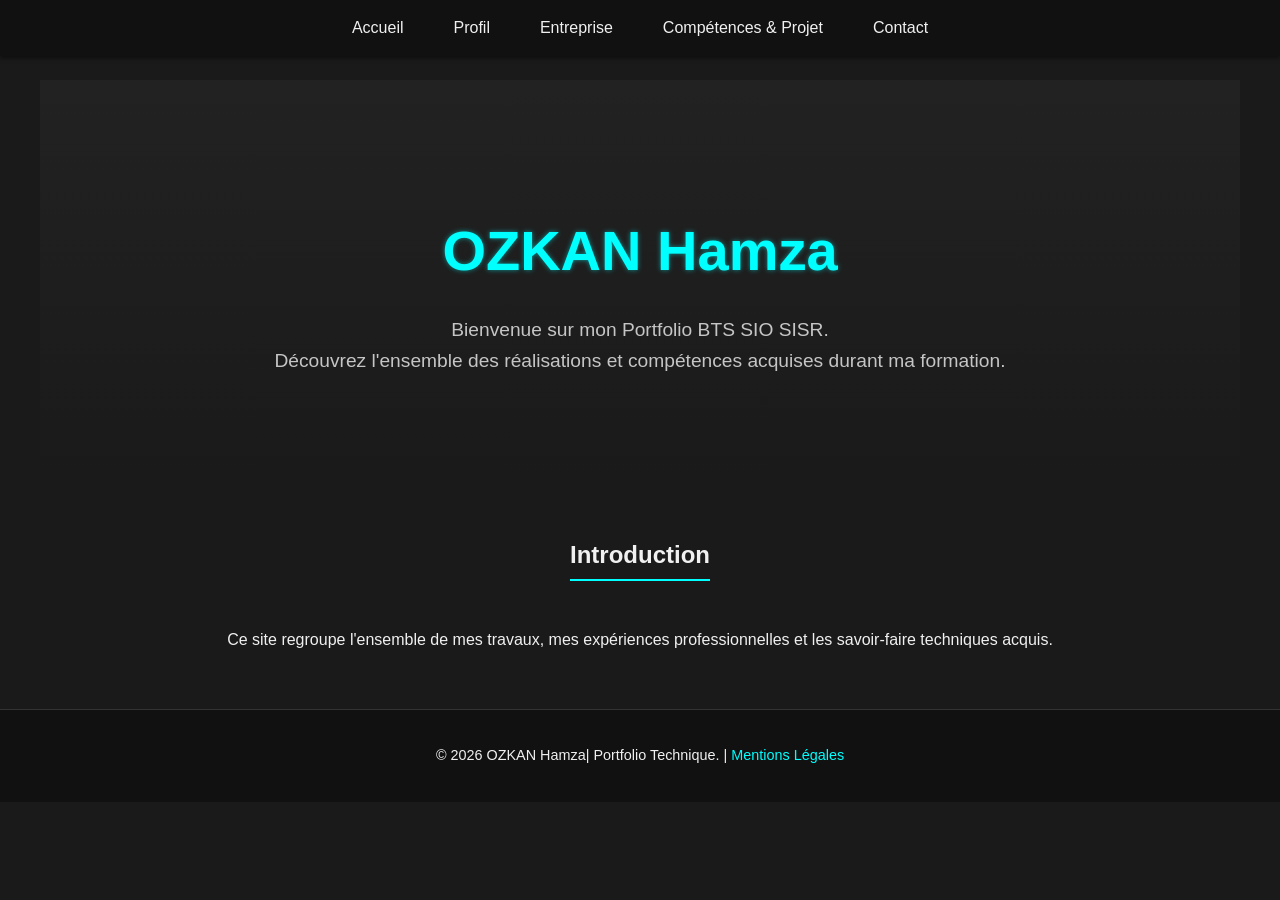
<file: index.html>
<!DOCTYPE html>
<html lang="fr">
<head>
    <meta charset="UTF-8">
    <meta name="viewport" content="width=device-width, initial-scale=1.0">
    <title>Accueil - OZKAN Hamza Portfolio BTS SIO SISR</title>
    <link rel="stylesheet" href="portfolio.css"> 
</head>
<body>

    <nav class="header-nav">
        <ul class="nav-list">
            <li><a href="portfolio.html">Accueil</a></li>
            <li><a href="Profil.html">Profil</a></li>
            <li><a href="Entreprise.html">Entreprise</a></li>
            <li><a href="Competences.html">Compétences & Projet</a></li>
            <li><a href="contact.html">Contact</a></li>
        </ul>
    </nav>

    <div class="container">
        
        <section id="accueil" class="hero">
            <h1>OZKAN Hamza</h1>
            <p>
                Bienvenue sur mon Portfolio BTS SIO SISR.
                <br>
                Découvrez l'ensemble des réalisations et compétences acquises durant ma formation.
            </p>
        </section>

        <section style="text-align: center; padding: 20px;">
             <h2 class="section-title">Introduction</h2>
             <p>Ce site regroupe l'ensemble de mes travaux, mes expériences professionnelles et les savoir-faire techniques acquis.</p>
        </section>


    </div>

    <footer>
        <p>&copy; 2026 OZKAN Hamza| Portfolio Technique. | <a href="#">Mentions Légales</a></p>
    </footer>

</body>
</html>
</file>
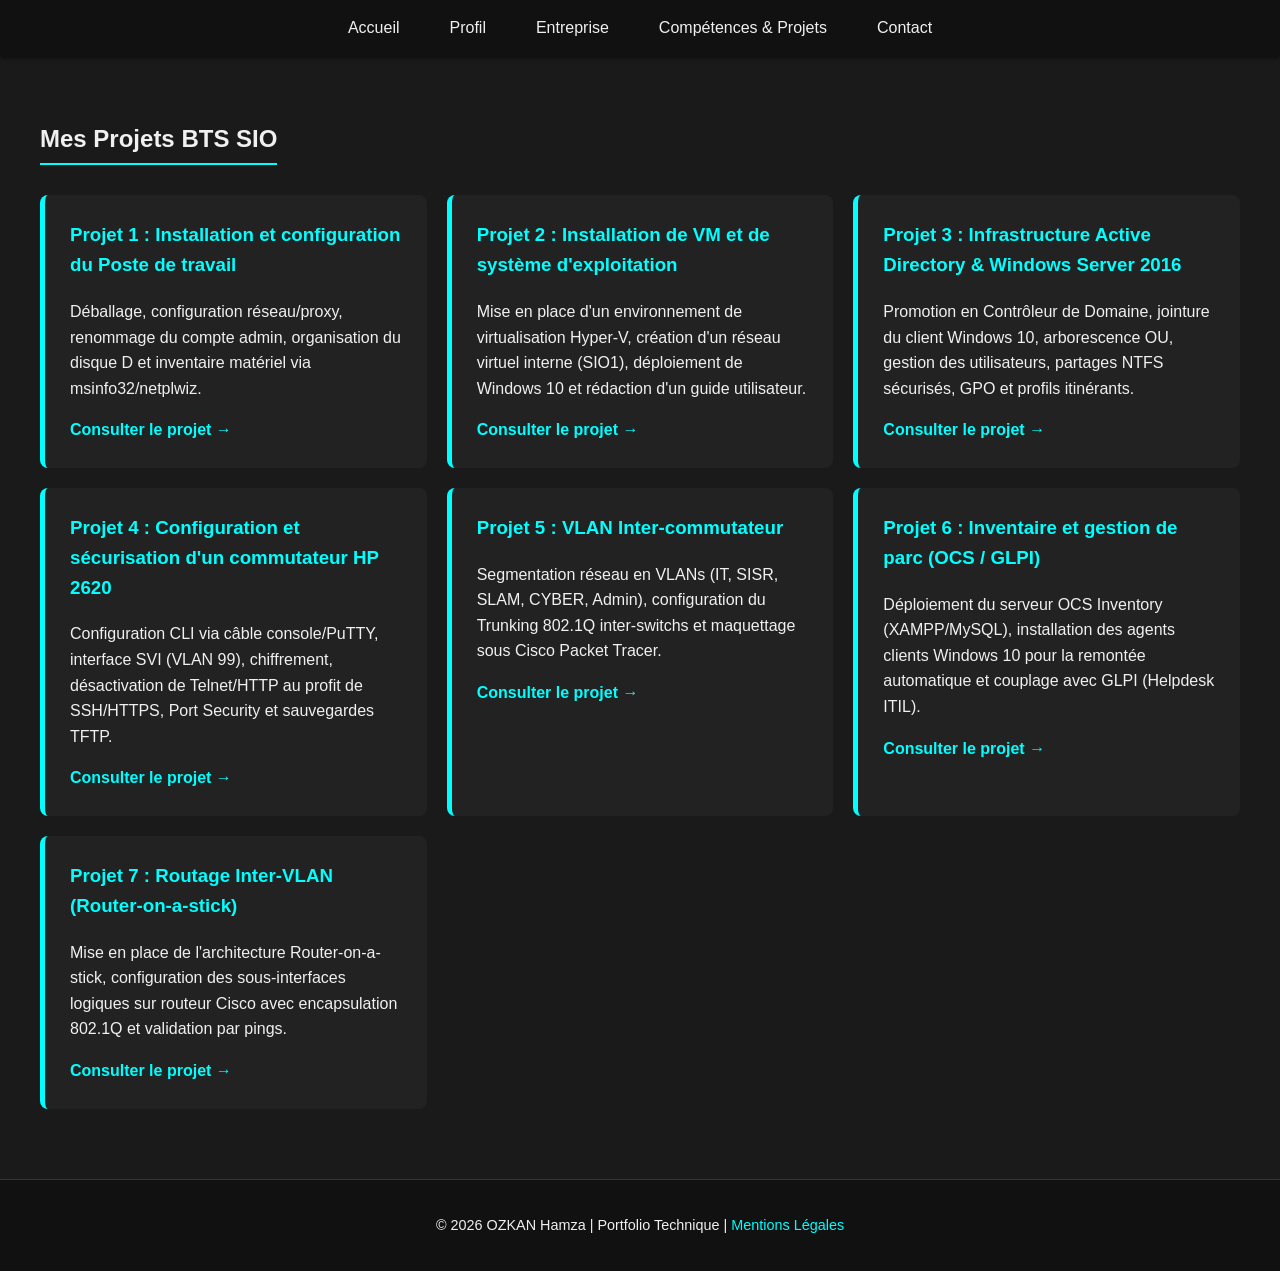
<file: Competences.html>
<!DOCTYPE html>
<html lang="fr">
<head>
    <meta charset="UTF-8">
    <meta name="viewport" content="width=device-width, initial-scale=1.0">
    <title>Mes Projets BTS SIO</title>
    <link rel="stylesheet" href="portfolio.css">
</head>
<body>

    <nav class="header-nav">
        <ul class="nav-list">
            <li><a href="portfolio.html">Accueil</a></li>
            <li><a href="Profil.html">Profil</a></li>
            <li><a href="Entreprise.html">Entreprise</a></li>
            <li><a href="Competences.html">Compétences & Projets</a></li>
            <li><a href="contact.html">Contact</a></li>
        </ul>
    </nav>

    <div class="container">

        <h2 class="section-title">Mes Projets BTS SIO</h2>
        
        <div class="cards-grid">

            <!-- PROJET 1 -->
            <div class="card">
                <h3>Projet 1 : Installation et configuration du Poste de travail</h3>
                <p>Déballage, configuration réseau/proxy, renommage du compte admin, organisation du disque D et inventaire matériel via msinfo32/netplwiz.</p>
                <a href="Projet/Projet1_ installation et configuration du Poste de travail (1).pdf" target="_blank" rel="noopener noreferrer">Consulter le projet &rarr;</a>
            </div>

            <!-- PROJET 2 -->
            <div class="card">
                <h3>Projet 2 : Installation de VM et de système d'exploitation</h3>
                <p>Mise en place d'un environnement de virtualisation Hyper-V, création d'un réseau virtuel interne (SIO1), déploiement de Windows 10 et rédaction d'un guide utilisateur.</p>
                <a href="Projet/Projet2-Installation de VM et de système d'exploitation (2).pdf" target="_blank" rel="noopener noreferrer">Consulter le projet &rarr;</a>
            </div>

            <!-- PROJET 3 -->
            <div class="card">
                <h3>Projet 3 : Infrastructure Active Directory & Windows Server 2016</h3>
                <p>Promotion en Contrôleur de Domaine, jointure du client Windows 10, arborescence OU, gestion des utilisateurs, partages NTFS sécurisés, GPO et profils itinérants.</p>
                <a href="Projet/Projet3-Windows2016 (1).pdf" target="_blank" rel="noopener noreferrer">Consulter le projet &rarr;</a>
            </div>

            <!-- PROJET 4 -->
            <div class="card">
                <h3>Projet 4 : Configuration et sécurisation d'un commutateur HP 2620</h3>
                <p>Configuration CLI via câble console/PuTTY, interface SVI (VLAN 99), chiffrement, désactivation de Telnet/HTTP au profit de SSH/HTTPS, Port Security et sauvegardes TFTP.</p>
                <a href="Projet/Projet4-Concepts et configuration de base de la commutation_HP2620_SWITCH 4 (1).pdf" target="_blank" rel="noopener noreferrer">Consulter le projet &rarr;</a>
            </div>

            <!-- PROJET 5 -->
            <div class="card">
                <h3>Projet 5 : VLAN Inter-commutateur</h3>
                <p>Segmentation réseau en VLANs (IT, SISR, SLAM, CYBER, Admin), configuration du Trunking 802.1Q inter-switchs et maquettage sous Cisco Packet Tracer.</p>
                <a href="Projet/Projet5-VLAN  inter-commutateur_Switch 2 (1).pdf" target="_blank" rel="noopener noreferrer">Consulter le projet &rarr;</a>
            </div>

            <!-- PROJET 6 -->
            <div class="card">
                <h3>Projet 6 : Inventaire et gestion de parc (OCS / GLPI)</h3>
                <p>Déploiement du serveur OCS Inventory (XAMPP/MySQL), installation des agents clients Windows 10 pour la remontée automatique et couplage avec GLPI (Helpdesk ITIL).</p>
                <a href="Projet/Projet6-OCS-GLPI  (1).pdf" target="_blank" rel="noopener noreferrer">Consulter le projet &rarr;</a>
            </div>

            <!-- PROJET 7 -->
            <div class="card">
                <h3>Projet 7 : Routage Inter-VLAN (Router-on-a-stick)</h3>
                <p>Mise en place de l'architecture Router-on-a-stick, configuration des sous-interfaces logiques sur routeur Cisco avec encapsulation 802.1Q et validation par pings.</p>
                <a href="Projet/Projet7  routage intervlan (1).pdf" target="_blank" rel="noopener noreferrer">Consulter le projet &rarr;</a>
            </div>

        </div>

    </div>

    <footer>
        <p>&copy; 2026 OZKAN Hamza | Portfolio Technique | <a href="#">Mentions Légales</a></p>
    </footer>

</body>
</html>
</file>
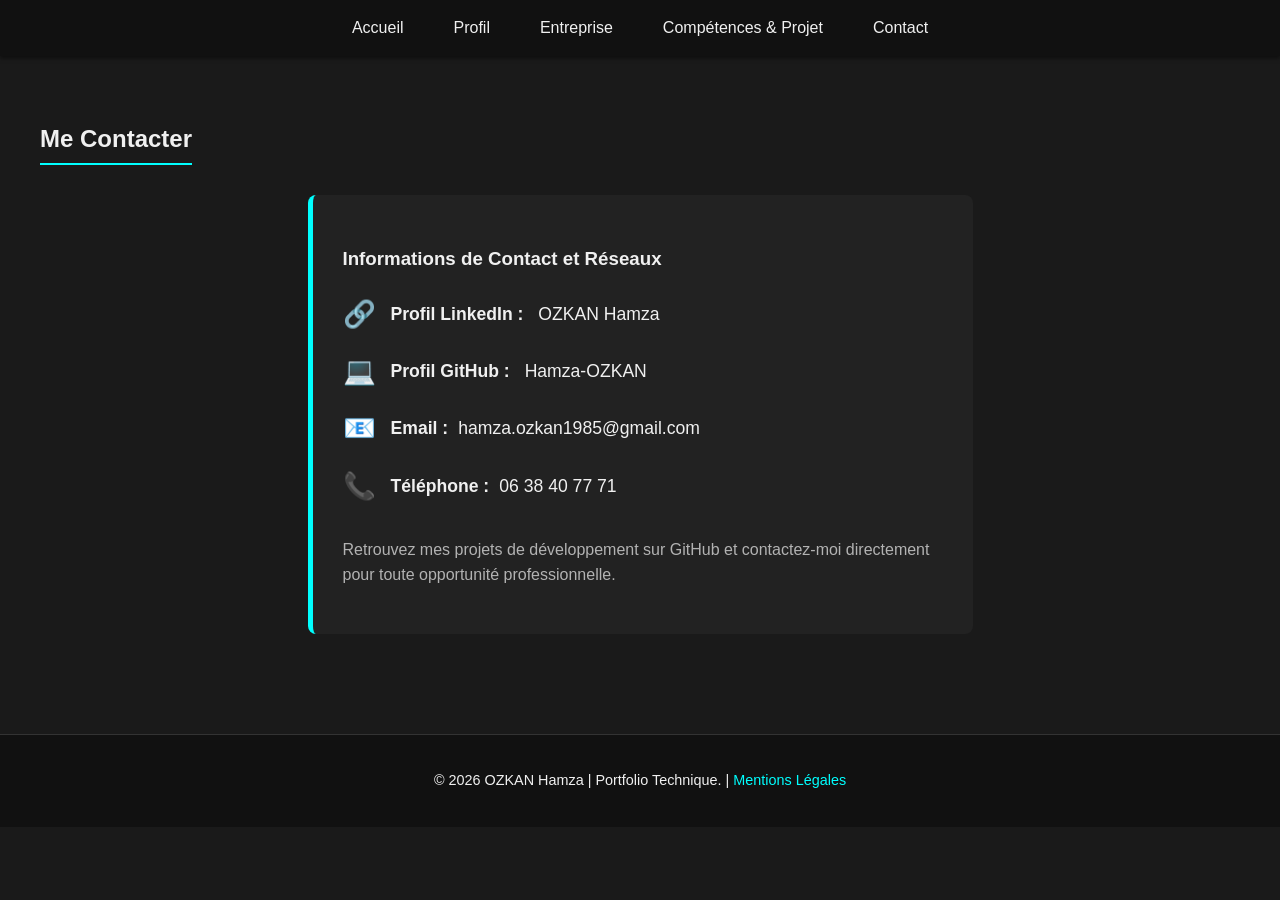
<file: contact.html>
<!DOCTYPE html>
<html lang="fr">
<head>
    <meta charset="UTF-8">
    <meta name="viewport" content="width=device-width, initial-scale=1.0">
    <title>Contact - OZKAN Hamza</title>
    <link rel="stylesheet" href="portfolio.css">
    <style>
        /* Styles spécifiques pour centrer le contenu */
        .contact-content {
            display: flex;
            flex-direction: column;
            align-items: center;
            gap: 40px;
            padding-bottom: 80px;
        }

        /* La carte de détails (mise en évidence de l'email/téléphone/LinkedIn/GitHub) */
        .contact-details {
            width: 100%;
            max-width: 600px;
            background-color: var(--darker-element);
            padding: 30px;
            border-radius: 8px;
            border-left: 5px solid var(--accent-color);
        }

        .contact-info-item {
            margin: 15px 0;
            font-size: 1.1em;
            display: flex;
            align-items: center;
        }

        /* Utilisation d'icônes ou d'emojis pour un style technique */
        .icon-mail::before { content: "📧"; }
        .icon-phone::before { content: "📞"; }
        .icon-linkedin::before { content: "🔗"; } 
        .icon-github::before { content: "💻"; } /* Nouvelle icône pour GitHub */

        .contact-info-item span {
            color: var(--accent-color);
            margin-right: 15px;
            font-size: 1.5em;
        }
        
        /* Assurez-vous que le texte du lien soit lisible */
        .contact-info-item a {
            color: var(--text-light); 
            text-decoration: none; 
            margin-left: 10px;
            transition: color 0.3s;
        }

        .contact-info-item a:hover {
            color: var(--accent-color);
        }
    </style>
</head>
<body>

    <nav class="header-nav">
        <ul class="nav-list">
            <li><a href="portfolio.html">Accueil</a></li>
            <li><a href="Profil.html">Profil</a></li>
            <li><a href="Entreprise.html">Entreprise</a></li>
            <li><a href="Competences.html">Compétences & Projet</a></li>
            <li><a href="contact.html">Contact</a></li>
        </ul>
    </nav>

    <div class="container">

        <h2 class="section-title">Me Contacter</h2>

        <div class="contact-content">
            
            <div class="contact-details">
                <h3>Informations de Contact et Réseaux</h3>
                
                <div class="contact-info-item">
                    <span class="icon-linkedin"></span>
                    <strong>Profil LinkedIn :</strong>   
                    <a href="https://www.linkedin.com/in/hamza-ozkan-2b1b23384/" target="_blank" rel="noopener noreferrer">OZKAN Hamza</a>
                </div>

                <div class="contact-info-item">
                    <span class="icon-github"></span>
                    <strong>Profil GitHub :</strong>   
                    <a href="https://github.com/Hamza-OZKAN?tab=packages" target="_blank" rel="noopener noreferrer">Hamza-OZKAN</a>
                </div>

                <div class="contact-info-item">
                    <span class="icon-mail"></span>
                    <strong>Email :</strong> 
                    <a href="mailto:hamza.ozkan1985@gmail.com">hamza.ozkan1985@gmail.com</a>
                </div>
                
                <div class="contact-info-item">
                    <span class="icon-phone"></span>
                    <strong>Téléphone :</strong> 
                    <a href="tel:+33638407771">06 38 40 77 71</a>
                </div>
                
                <p style="margin-top: 30px; opacity: 0.7;">
                    Retrouvez mes projets de développement sur GitHub et contactez-moi directement pour toute opportunité professionnelle.
                </p>
            </div>

        </div>
    </div>

    <footer>
        <p>&copy; 2026 OZKAN Hamza | Portfolio Technique. | <a href="#">Mentions Légales</a></p>
    </footer>

</body>
</html>
</file>
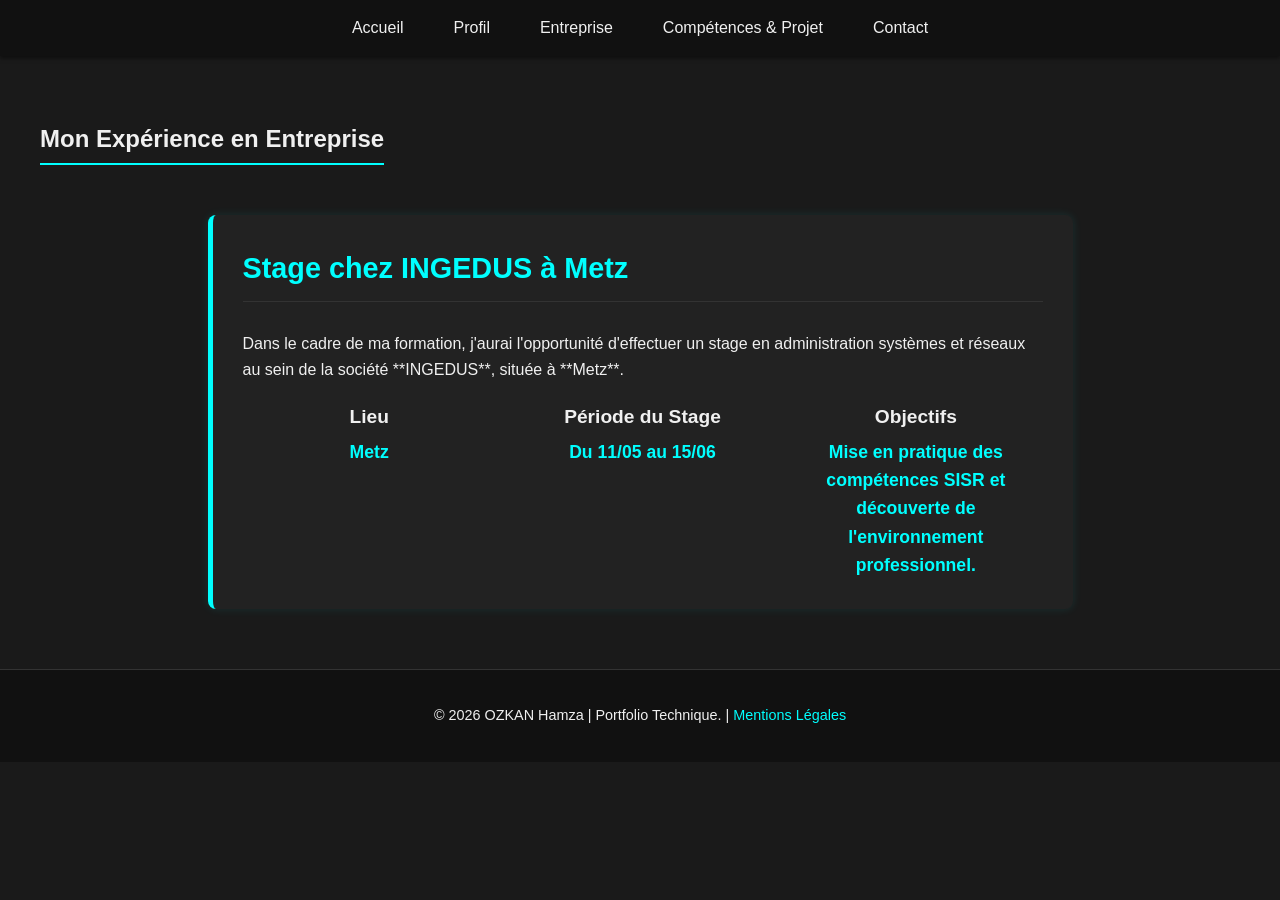
<file: Entreprise.html>
<!DOCTYPE html>
<html lang="fr">
<head>
    <meta charset="UTF-8">
    <meta name="viewport" content="width=device-width, initial-scale=1.0">
    <title>Entreprise - Expérience Professionnelle</title>
    <link rel="stylesheet" href="portfolio.css">
</head>
<body>

    <nav class="header-nav">
        <ul class="nav-list">
            <li><a href="portfolio.html">Accueil</a></li>
            <li><a href="Profil.html">Profil</a></li>
            <li><a href="Entreprise.html">Entreprise</a></li>
            <li><a href="Competences.html">Compétences & Projet</a></li>
            <li><a href="contact.html">Contact</a></li>
        </ul>
    </nav>

    <div class="container">

        <section id="entreprise">
            <h2 class="section-title">Mon Expérience en Entreprise</h2>
            
            <div class="entreprise-card">
                <h3>Stage chez INGEDUS à Metz</h3>
                <p>
                    Dans le cadre de ma formation, j'aurai l'opportunité d'effectuer un stage 
                    en administration systèmes et réseaux au sein de la société **INGEDUS**, 
                    située à **Metz**.
                </p>
                <div class="entreprise-info">
                    <div class="info-item">
                        <strong>Lieu</strong>
                        <span>Metz</span>
                    </div>
                    <div class="info-item">
                        <strong>Période du Stage</strong>
                        <span>Du 11/05 au 15/06</span>
                    </div>
                    <div class="info-item">
                        <strong>Objectifs</strong>
                        <span>Mise en pratique des compétences SISR et découverte de l'environnement professionnel.</span>
                    </div>
                </div>
            </div>

            </section>

    </div>

    <footer>
        <p>&copy; 2026 OZKAN Hamza | Portfolio Technique. | <a href="#">Mentions Légales</a></p>
    </footer>

</body>
</html>
</file>
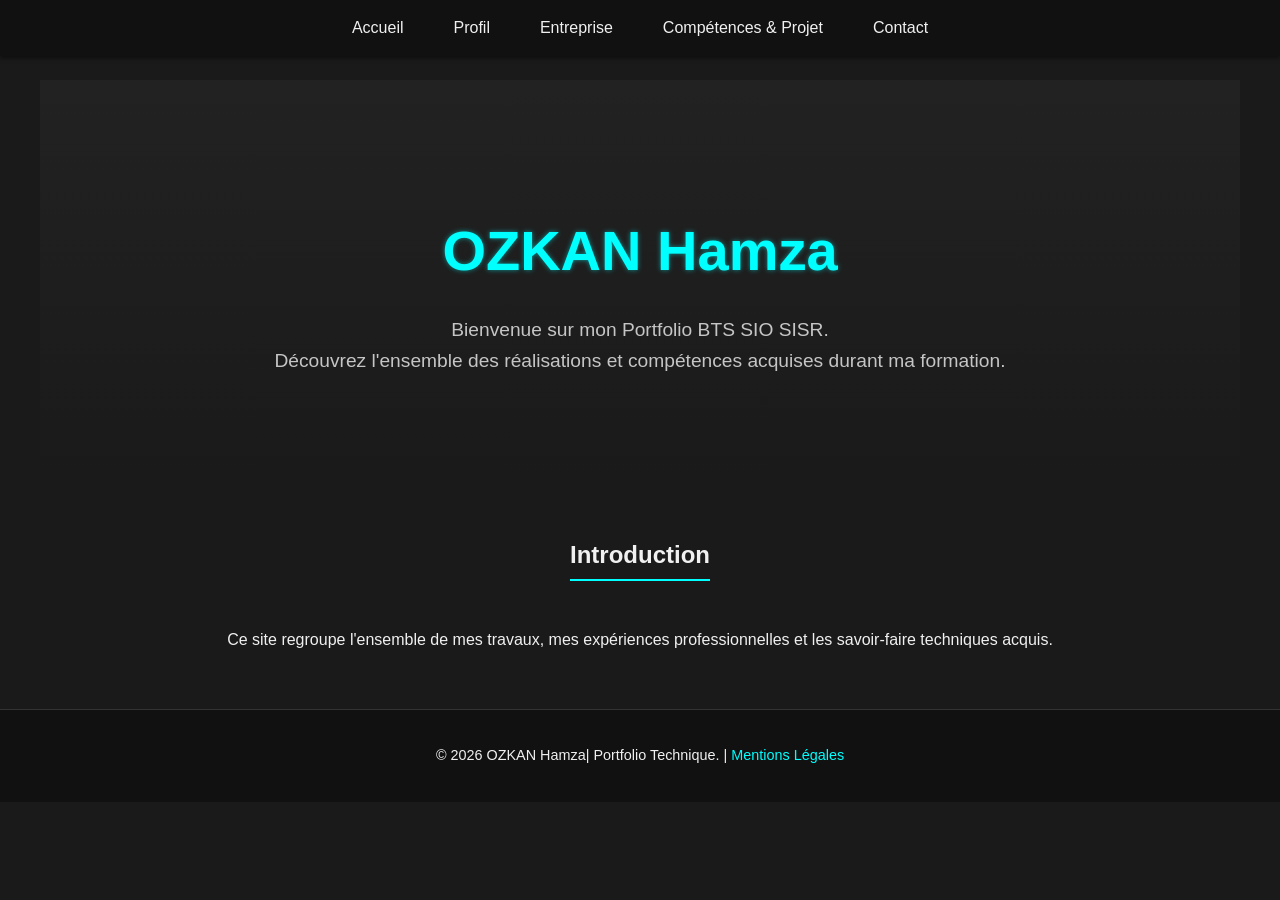
<file: portfolio.html>
<!DOCTYPE html>
<html lang="fr">
<head>
    <meta charset="UTF-8">
    <meta name="viewport" content="width=device-width, initial-scale=1.0">
    <title>Accueil - OZKAN Hamza Portfolio BTS SIO SISR</title>
    <link rel="stylesheet" href="portfolio.css"> 
</head>
<body>

    <nav class="header-nav">
        <ul class="nav-list">
            <li><a href="portfolio.html">Accueil</a></li>
            <li><a href="Profil.html">Profil</a></li>
            <li><a href="Entreprise.html">Entreprise</a></li>
            <li><a href="Competences.html">Compétences & Projet</a></li>
            <li><a href="contact.html">Contact</a></li>
        </ul>
    </nav>

    <div class="container">
        
        <section id="accueil" class="hero">
            <h1>OZKAN Hamza</h1>
            <p>
                Bienvenue sur mon Portfolio BTS SIO SISR.
                <br>
                Découvrez l'ensemble des réalisations et compétences acquises durant ma formation.
            </p>
        </section>

        <section style="text-align: center; padding: 20px;">
             <h2 class="section-title">Introduction</h2>
             <p>Ce site regroupe l'ensemble de mes travaux, mes expériences professionnelles et les savoir-faire techniques acquis.</p>
        </section>


    </div>

    <footer>
        <p>&copy; 2026 OZKAN Hamza| Portfolio Technique. | <a href="#">Mentions Légales</a></p>
    </footer>

</body>
</html>
</file>
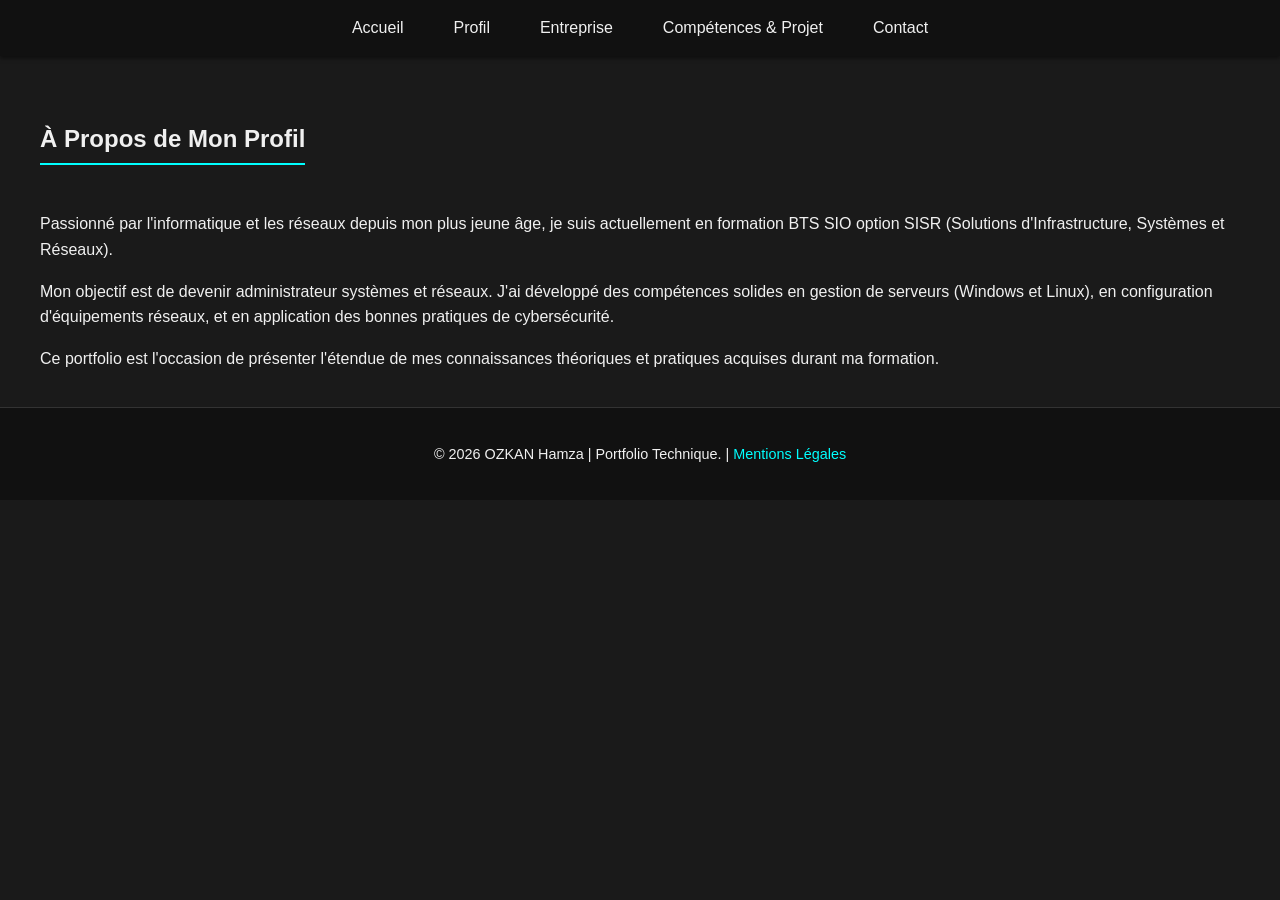
<file: Profil.html>
<!DOCTYPE html>
<html lang="fr">
<head>
    <meta charset="UTF-8">
    <meta name="viewport" content="width=device-width, initial-scale=1.0">
    <title>Profil - À Propos de Moi</title>
    <link rel="stylesheet" href="portfolio.css">
</head>
<body>

    <nav class="header-nav">
        <ul class="nav-list">
            <li><a href="portfolio.html">Accueil</a></li>
            <li><a href="Profil.html">Profil</a></li>
            <li><a href="Entreprise.html">Entreprise</a></li>
            <li><a href="Competences.html">Compétences & Projet</a></li>
            <li><a href="contact.html">Contact</a></li>
        </ul>
    </nav>

    <div class="container">
        
        <section id="profil">
            <h2 class="section-title">À Propos de Mon Profil</h2>
            <p>
                Passionné par l'informatique et les réseaux depuis mon plus jeune âge, je suis actuellement en formation BTS SIO option SISR (Solutions d'Infrastructure, Systèmes et Réseaux).
            </p>
            <p>
                Mon objectif est de devenir administrateur systèmes et réseaux. J'ai développé des compétences solides en gestion de serveurs (Windows et Linux), en configuration d'équipements réseaux, et en application des bonnes pratiques de cybersécurité.
            </p>
            <p>
                Ce portfolio est l'occasion de présenter l'étendue de mes connaissances théoriques et pratiques acquises durant ma formation.
            </p>
        </section>

    </div>

    <footer>
        <p>&copy; 2026 OZKAN Hamza | Portfolio Technique. | <a href="#">Mentions Légales</a></p>
    </footer>

</body>
</html>
</file>
<file: portfolio.css>
/* Variables CSS pour les couleurs */
:root {
    --dark-background: #1a1a1a;
    --darker-element: #222;
    --text-light: #f0f0f0;
    --accent-color: #00FFFF; /* Cyan éclatant pour l'accent */
    --font-family: 'Segoe UI', Tahoma, Geneva, Verdana, sans-serif;
}

/* Styles de base */
body {
    font-family: var(--font-family);
    background-color: var(--dark-background);
    color: var(--text-light);
    margin: 0;
    padding-top: 60px; /* Espace pour la barre de navigation fixe */
    line-height: 1.6;
}

/* Conteneur principal pour centrer le contenu */
.container {
    max-width: 1200px;
    margin: 0 auto;
    padding: 20px;
}

/* --- Navigation Fixe (Header) --- */
.header-nav {
    position: fixed;
    top: 0;
    left: 0;
    width: 100%;
    background-color: #111; /* Couleur légèrement plus foncée */
    box-shadow: 0 2px 4px rgba(0, 0, 0, 0.5);
    z-index: 1000;
}

.nav-list {
    list-style: none;
    display: flex;
    justify-content: center;
    padding: 0;
    margin: 0;
}

.nav-list a {
    color: var(--text-light);
    text-decoration: none;
    padding: 15px 25px;
    display: block;
    transition: color 0.3s, background-color 0.3s;
}

.nav-list a:hover {
    color: var(--accent-color);
    background-color: var(--darker-element);
}

/* --- Section Hero (Accueil) --- */
.hero {
    text-align: center;
    padding: 80px 20px;
    background: linear-gradient(180deg, var(--darker-element), var(--dark-background));
}

.hero h1 {
    font-size: 3.5em;
    margin-bottom: 10px;
    color: var(--accent-color);
    text-shadow: 0 0 5px rgba(0, 255, 255, 0.5);
}

.hero p {
    font-size: 1.2em;
    opacity: 0.8;
}

/* --- Titres de Sections --- */
.section-title {
    text-align: center;
    margin: 40px 0 30px;
    border-bottom: 2px solid var(--accent-color);
    display: inline-block;
    padding-bottom: 5px;
}

/* --- Styles pour la Carte Entreprise (Page Entreprise.html) --- */
.entreprise-card {
    background-color: var(--darker-element);
    padding: 30px;
    border-radius: 8px;
    border-left: 5px solid var(--accent-color);
    margin: 20px auto 40px auto;
    max-width: 800px;
    box-shadow: 0 0 10px rgba(0, 255, 255, 0.1);
}

.entreprise-card h3 {
    color: var(--accent-color);
    margin-top: 0;
    font-size: 1.8em;
    border-bottom: 1px solid #333;
    padding-bottom: 10px;
}

.entreprise-info {
    display: flex;
    flex-wrap: wrap;
    justify-content: space-between;
    margin-top: 20px;
    gap: 20px;
}

.info-item {
    flex: 1;
    min-width: 200px;
    text-align: center;
}

.info-item strong {
    display: block;
    font-size: 1.2em;
    color: var(--text-light);
    margin-bottom: 5px;
}

.info-item span {
    color: var(--accent-color);
    font-size: 1.1em;
    font-weight: bold;
}

/* --- Styles pour les Cartes de Compétences (Page Competences.html) --- */
.cards-grid {
    display: grid;
    grid-template-columns: repeat(auto-fit, minmax(300px, 1fr));
    gap: 20px;
    padding-bottom: 50px;
}

.card {
    background-color: var(--darker-element);
    padding: 25px;
    border-radius: 8px;
    border-left: 5px solid var(--accent-color);
    transition: transform 0.3s, box-shadow 0.3s;
}

.card:hover {
    transform: translateY(-5px);
    box-shadow: 0 10px 20px rgba(0, 255, 255, 0.15);
}

.card h3 {
    color: var(--accent-color);
    margin-top: 0;
}

.card a {
    color: var(--accent-color);
    text-decoration: none;
    font-weight: bold;
    display: block;
    margin-top: 15px;
}

/* --- Footer --- */
footer {
    text-align: center;
    padding: 20px;
    border-top: 1px solid #333;
    background-color: #111;
    font-size: 0.9em;
}

footer a {
    color: var(--accent-color);
    text-decoration: none;
}
</file>
